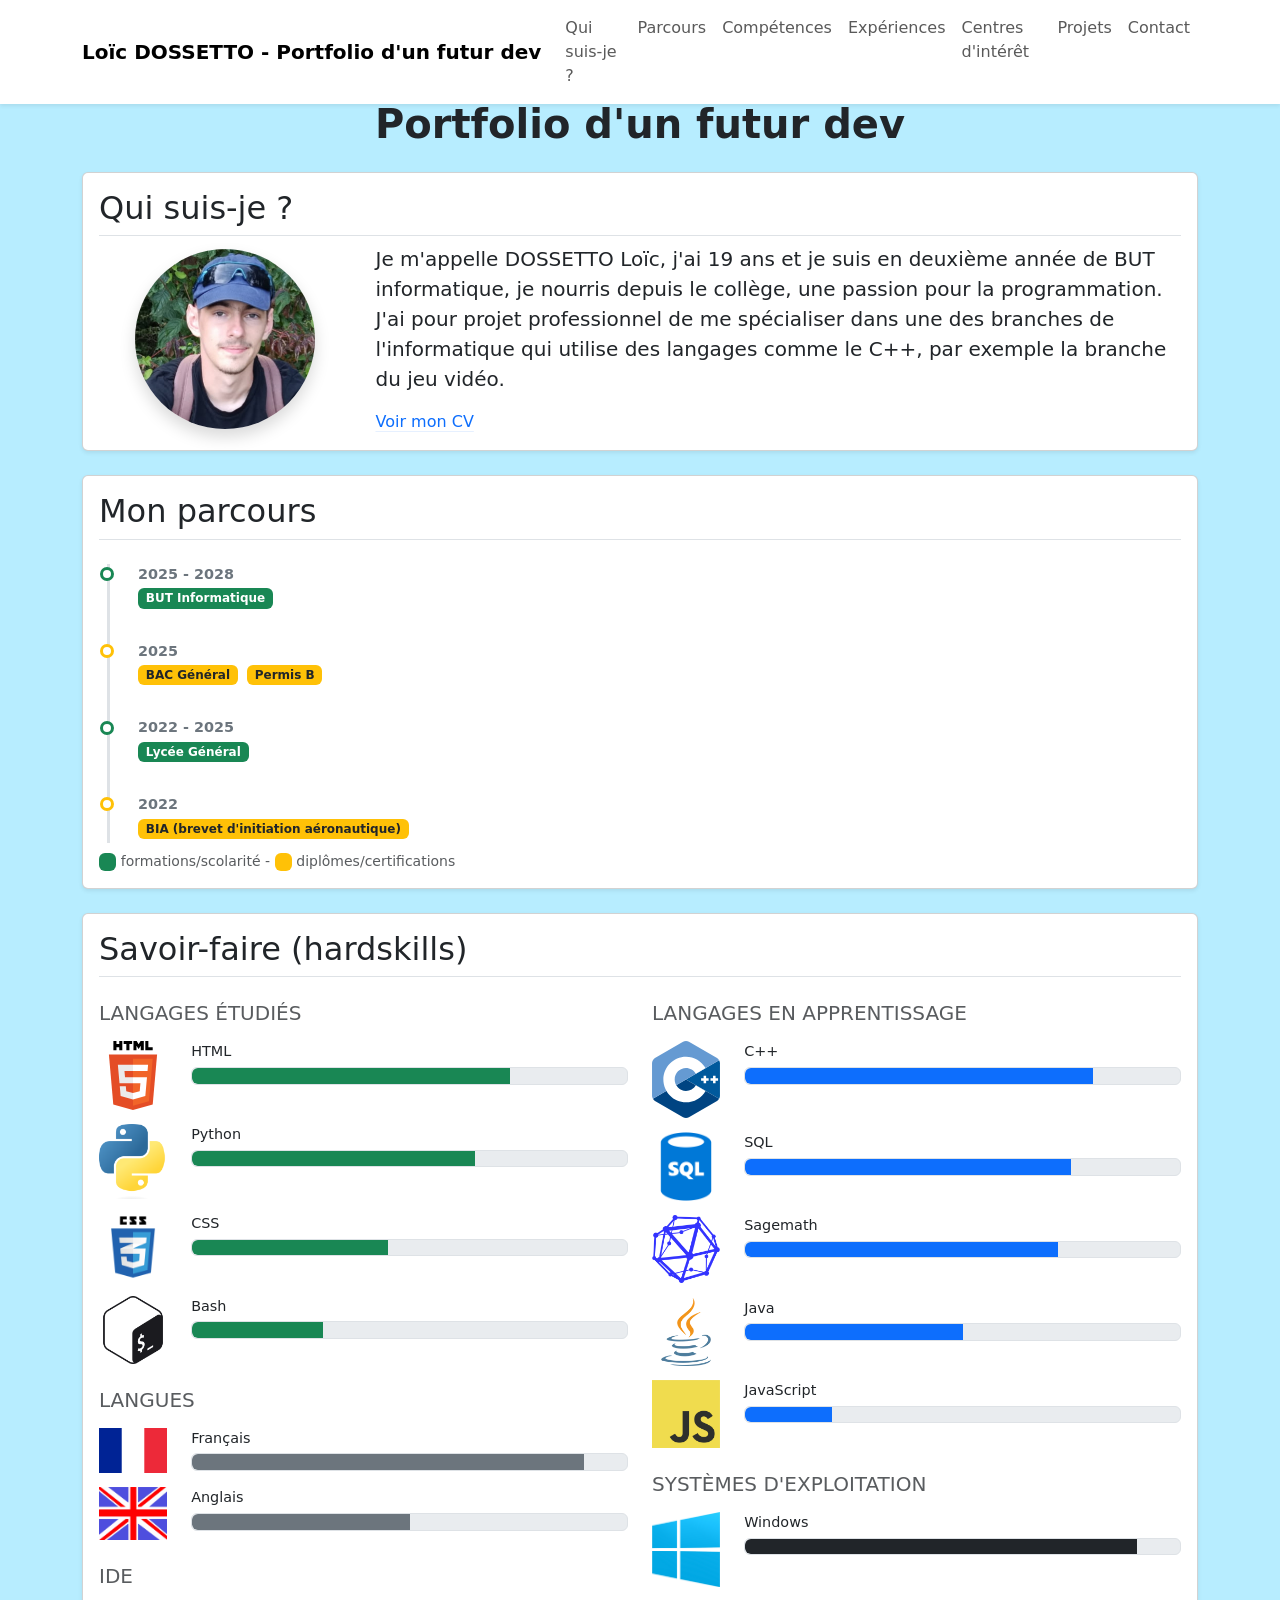
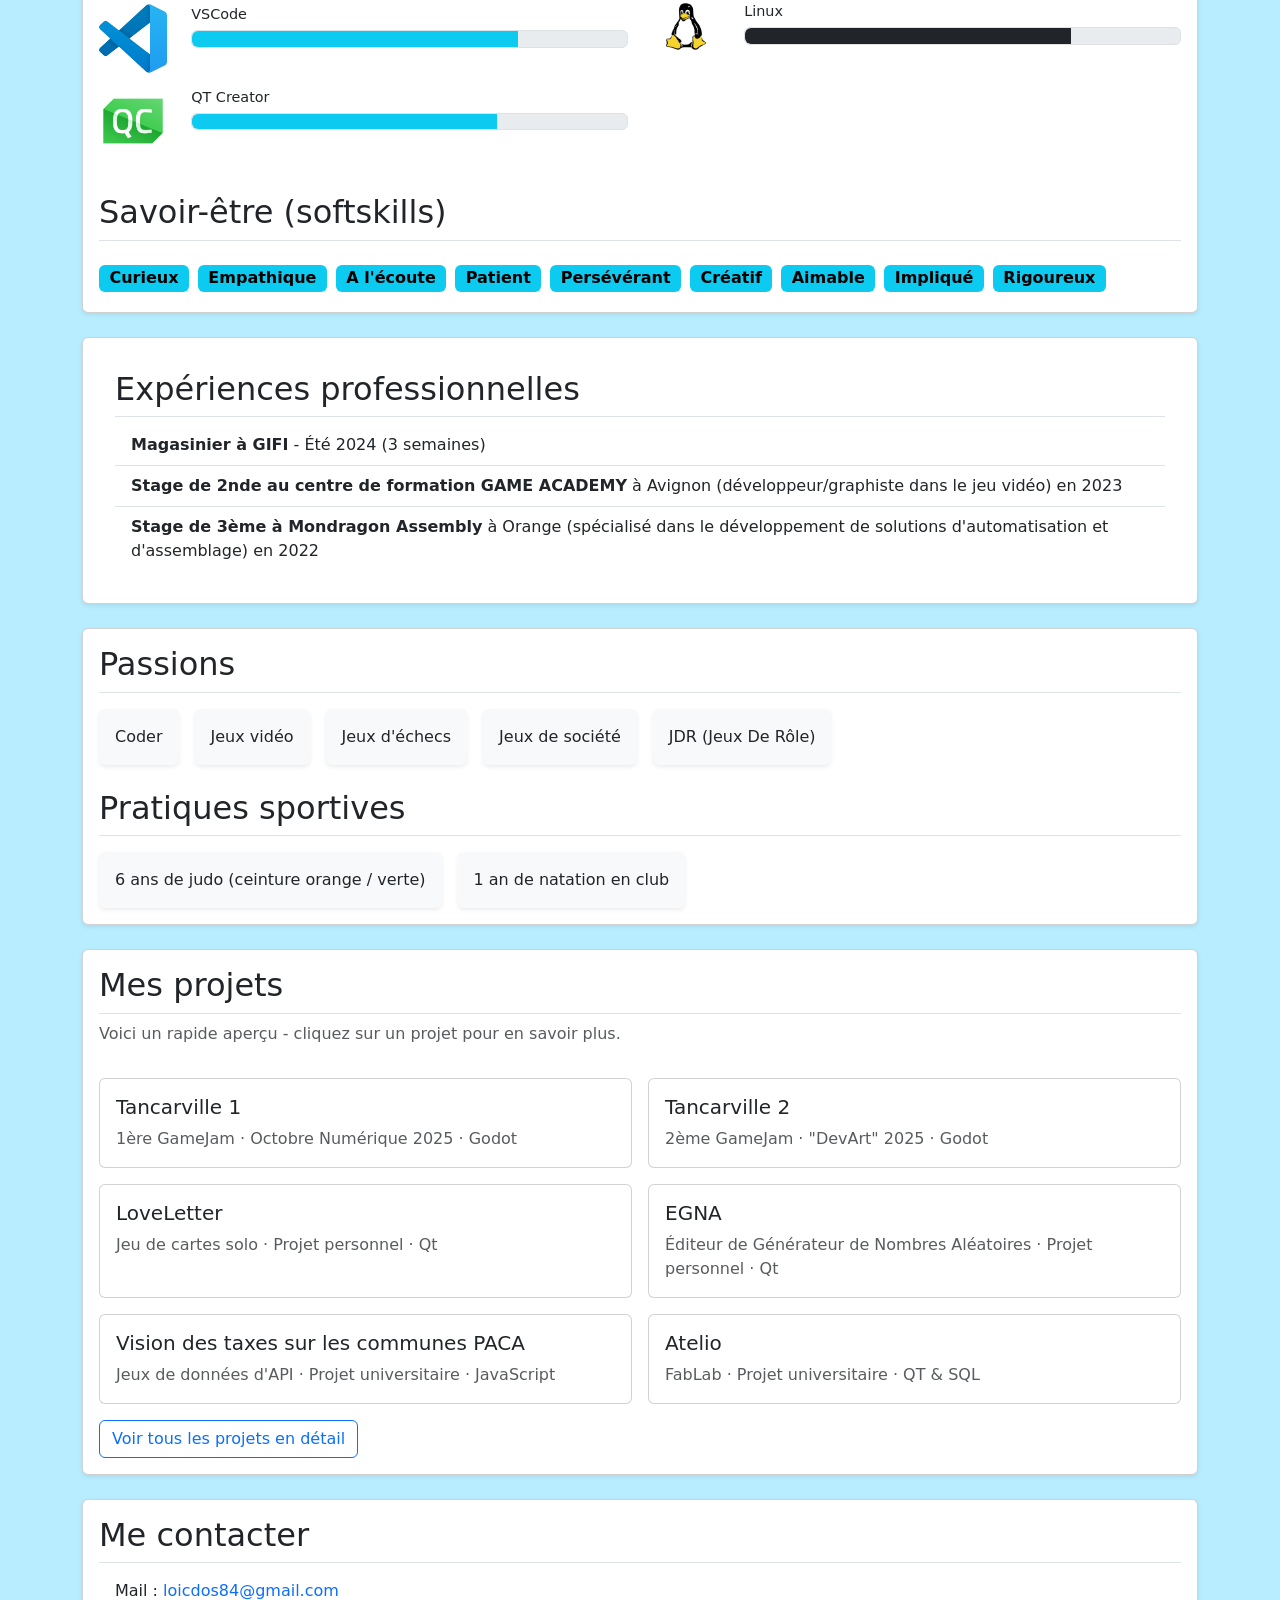
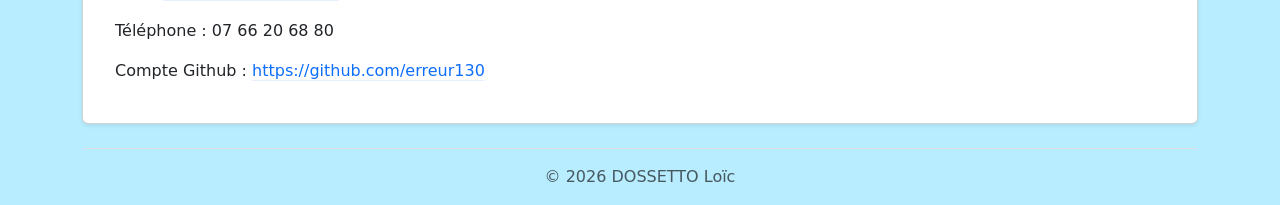
<file: index.html>
<!DOCTYPE html>
<html lang="fr">
    <head>
        <meta charset="utf-8"/>

        <title> Portfolio ​d'un futur dev </title>

        <meta name="auteur" content="DOSSETTO Loïc"/>
        <meta name="description" content="c'est une mise en page avec des framework Bootstrap "/>
        <meta name="viewport" content="width=device-width, initial-scale=1">
        <link href="https://cdn.jsdelivr.net/npm/bootstrap@5.3.8/dist/css/bootstrap.min.css" rel="stylesheet" integrity="sha384-sRIl4kxILFvY47J16cr9ZwB07vP4J8+LH7qKQnuqkuIAvNWLzeN8tE5YBujZqJLB" crossorigin="anonymous">
        <script src="https://cdn.jsdelivr.net/npm/bootstrap@5.3.8/dist/js/bootstrap.bundle.min.js" integrity="sha384-FKyoEForCGlyvwx9Hj09JcYn3nv7wiPVlz7YYwJrWVcXK/BmnVDxM+D2scQbITxI" crossorigin="anonymous"></script>
        <link rel="stylesheet" href="style.css"/>
    </head>
    
    <body>

        <!-- Navbar  -->
        <nav class="navbar navbar-expand-lg bg-white shadow-sm fixed-top">
            <div class="container">
                <a class="navbar-brand fw-bold" href="index.html">Loïc DOSSETTO - Portfolio d'un futur dev</a>
                <button class="navbar-toggler" type="button" data-bs-toggle="collapse" data-bs-target="#navMenu">
                    <span class="navbar-toggler-icon"></span>
                </button>
                <div class="collapse navbar-collapse" id="navMenu">
                    <ul class="navbar-nav ms-auto">
                        <li class="nav-item"><a class="nav-link" href="index.html#qui-suis-je">Qui suis-je ?</a></li>
                        <li class="nav-item"><a class="nav-link" href="index.html#parcours">Parcours</a></li>
                        <li class="nav-item"><a class="nav-link" href="index.html#competences">Compétences</a></li>
                        <li class="nav-item"><a class="nav-link" href="index.html#experiences">Expériences</a></li>
                        <li class="nav-item"><a class="nav-link" href="index.html#centres_interet">Centres d'intérêt</a></li>
                        <li class="nav-item"><a class="nav-link" href="index.html#projets">Projets</a></li>
                        <li class="nav-item"><a class="nav-link" href="index.html#contact">Contact</a></li>
                    </ul>
                </div>
            </div>
        </nav>

        <div class="container">

            <!-- Titre -->
            <div class="text-center mt-4 mb-2">
                <h1 class="fw-bold">Portfolio d'un futur dev</h1>
            </div>

            <!-- Qui suis-je -->
            <div id="qui-suis-je" class="card mt-4 shadow-sm card-body">
                <h2 class="card-title border-bottom pb-2">Qui suis-je ?</h2>
                <div class="row align-items-center">
                    <div class="col-md-3 text-center">
                        <img src="./images_et_video/autres/photo_Loic.jpg" class="img-fluid rounded-circle shadow profile-photo" alt="Photo de Loïc">
                    </div>
                    <div class="col-md-9">
                        <p class="lead">Je m'appelle <strong>DOSSETTO Loïc</strong>,
                            j'ai 19 ans et je suis en deuxième année de BUT informatique,
                            je nourris depuis le collège, une passion pour la programmation.
                            J'ai pour projet professionnel de me spécialiser dans une des branches
                            de l'informatique qui utilise des langages comme le C++,
                            par exemple la branche du jeu vidéo.</p>
                            <a class="link-offset-2 link-underline link-underline-opacity-10" href="./images_et_video/autres/CV_DOSSETTO_Loïc.pdf">Voir mon CV</a>
                    </div>
                </div>
            </div>

            <!-- Mon parcours -->
            <div id="parcours" class="card mt-4 shadow-sm card-body">
                <h2 class="card-title border-bottom pb-2">Mon parcours</h2>
                <div class="timeline mt-3">
                    <div class="timeline-item is-done">
                        <div class="timeline-date">2025 - 2028</div>
                        <span class="badge bg-success me-1 mb-1">BUT Informatique</span>
                        <!-- <span class="badge bg-success me-1 mb-1">Major de promo 2025-2026</span> -->
                    </div>
                    <div class="timeline-item is-diploma">
                        <div class="timeline-date">2025</div>
                        <span class="badge text-dark bg-warning me-1 mb-1">BAC Général</span>
                        <span class="badge text-dark bg-warning me-1 mb-1">Permis B</span>
                    </div>
                    <div class="timeline-item is-done">
                        <div class="timeline-date">2022 - 2025</div>
                        <span class="badge bg-success me-1 mb-1">Lycée Général</span>
                    </div>
                    <div class="timeline-item is-diploma">
                        <div class="timeline-date">2022</div>
                        <span class="badge text-dark bg-warning me-1 mb-1">BIA (brevet d'initiation aéronautique)</span>
                    </div>
                </div>
                <small class="text-muted d-block mt-2">
                    <span class="badge bg-success">&nbsp;</span> formations/scolarité -
                    <span class="badge bg-warning">&nbsp;</span> diplômes/certifications
                </small>
            </div>


            <!-- Compétences -->

            <div id="competences" class="card mt-4 shadow-sm card-body">
                <h2 class="card-title border-bottom pb-2">Savoir-faire (hardskills)</h2>
                <div class="row mt-3">

                    
                    <div class="col-md-6">

                        <!-- Langages étudiés -->

                        <h5 class="text-muted text-uppercase mb-3">Langages étudiés</h5>

                        <div class="skill-bar row">
                            <div class="col-md-2">
                                <img src="images_et_video/logo/html.svg" alt="HTML">
                            </div>
                            <div class="col-md-10">
                                <div class="skill-bar-label"><span>HTML</span></div>
                                <abbr title="HTML 73%">
                                    <div class="skill-bar-track"><div class="skill-bar-fill level-success" style="width: 73%;"></div></div>
                                </abbr>
                            </div>
                        </div>
                        
                        <div class="skill-bar row">
                            <div class="col-md-2">
                                <img src="images_et_video/logo/python.png" alt="Python">
                            </div>
                            <div class="col-md-10">
                                <div class="skill-bar-label"><span>Python</span></div>
                                <abbr title="Python 65%">
                                    <div class="skill-bar-track"><div class="skill-bar-fill level-success" style="width: 65%;"></div></div>
                                </abbr>
                            </div>
                        </div>
                        
                        <div class="skill-bar row">
                            <div class="col-md-2">
                                <img src="images_et_video/logo/css.png" alt="CSS">
                            </div>
                            <div class="col-md-10">
                                <div class="skill-bar-label"><span>CSS</span></div>
                                <abbr title="CSS 45%">
                                    <div class="skill-bar-track"><div class="skill-bar-fill level-success" style="width: 45%;"></div></div>
                                </abbr>
                            </div>
                        </div>

                        <div class="skill-bar row">
                            <div class="col-md-2">
                                <img src="images_et_video/logo/bash.png" alt="Bash">
                            </div>
                            <div class="col-md-10">
                                <div class="skill-bar-label"><span>Bash</span></div>
                                <abbr title="Bash 30%">
                                    <div class="skill-bar-track"><div class="skill-bar-fill level-success" style="width: 30%;"></div></div>
                                </abbr>
                            </div>
                        </div>

                        <!-- Langues -->

                        <h5 class="text-muted text-uppercase mb-3 mt-4">Langues</h5>

                        <div class="skill-bar row">
                            <div class="col-md-2">
                                <img src="images_et_video/logo/france.png" alt="Français">
                            </div>
                            <div class="col-md-10">
                                <div class="skill-bar-label"><span>Français</span></div>
                                <abbr title="Français 90%">
                                    <div class="skill-bar-track"><div class="skill-bar-fill level-secondary" style="width: 90%;"></div></div>
                                </abbr>
                            </div>
                        </div>
                        
                        <div class="skill-bar row">
                            <div class="col-md-2">
                                <img src="images_et_video/logo/angleterre.png" alt="Anglais">
                            </div>
                            <div class="col-md-10">
                                <div class="skill-bar-label"><span>Anglais</span></div>
                                <abbr title="Anglais 50%">
                                    <div class="skill-bar-track"><div class="skill-bar-fill level-secondary" style="width: 50%;"></div></div>
                                </abbr>
                            </div>
                        </div>

                        <!-- IDE -->

                        <h5 class="text-muted text-uppercase mb-3 mt-4">IDE</h5>

                        <div class="skill-bar row">
                            <div class="col-md-2">
                                <img src="images_et_video/logo/vscode.svg" alt="VSCode">
                            </div>
                            <div class="col-md-10">
                                <div class="skill-bar-label"><span>VSCode</span></div>
                                <abbr title="VSCode 75%">
                                    <div class="skill-bar-track"><div class="skill-bar-fill level-info" style="width: 75%;"></div></div>
                                </abbr>
                            </div>
                        </div>

                        <div class="skill-bar row">
                            <div class="col-md-2">
                                <img src="images_et_video/logo/qt.png" alt="QT">
                            </div>
                            <div class="col-md-10">
                                <div class="skill-bar-label"><span>QT Creator</span></div>
                                <abbr title="QT Creator 70%">
                                    <div class="skill-bar-track"><div class="skill-bar-fill level-info" style="width: 70%;"></div></div>
                                </abbr>
                            </div>
                        </div>
                    </div>

                    
                    <div class="col-md-6">

                        <!-- Langages en apprentissage -->

                        <h5 class="text-muted text-uppercase mb-3">Langages en apprentissage</h5>
                        
                        <div class="skill-bar row">
                            <div class="col-md-2">
                                <img src="images_et_video/logo/cpp.svg" alt="C++">
                            </div>
                            <div class="col-md-10">
                                <div class="skill-bar-label"><span>C++</span></div>
                                <abbr title="C++ 80%">
                                    <div class="skill-bar-track"><div class="skill-bar-fill level-primary" style="width: 80%;"></div></div>
                                </abbr>
                            </div>
                        </div>
                        
                        <div class="skill-bar row">
                            <div class="col-md-2">
                                <img src="images_et_video/logo/sql.png" alt="SQL">
                            </div>
                            <div class="col-md-10">
                                <div class="skill-bar-label"><span>SQL</span></div>
                                <abbr title="SQL 75%">
                                    <div class="skill-bar-track"><div class="skill-bar-fill level-primary" style="width: 75%;"></div></div>
                                </abbr>
                            </div>
                        </div>
                        
                        <div class="skill-bar row">
                            <div class="col-md-2">
                                <img src="images_et_video/logo/sagemath.png" alt="Sagemath">
                            </div>
                            <div class="col-md-10">
                                <div class="skill-bar-label"><span>Sagemath</span></div>
                                <abbr title="Sagemath 72%">
                                    <div class="skill-bar-track"><div class="skill-bar-fill level-primary" style="width: 72%;"></div></div>
                                </abbr>
                            </div>
                        </div>

                        <div class="skill-bar row">
                            <div class="col-md-2">
                                <img src="images_et_video/logo/java.png" alt="Java">
                            </div>
                            <div class="col-md-10">
                                <div class="skill-bar-label"><span>Java</span></div>
                                <abbr title="Java 50%">
                                    <div class="skill-bar-track"><div class="skill-bar-fill level-primary" style="width: 50%;"></div></div>
                                </abbr>
                            </div>
                        </div>
                        
                        <div class="skill-bar row">
                            <div class="col-md-2">
                                <img src="images_et_video/logo/js.png" alt="JavaScript">
                            </div>
                            <div class="col-md-10">
                                <div class="skill-bar-label"><span>JavaScript</span></div>
                                <abbr title="JavaScript 20%">
                                    <div class="skill-bar-track"><div class="skill-bar-fill level-primary" style="width: 20%;"></div></div>
                                </abbr>
                            </div>
                        </div>

                        <!-- Systèmes d'exploitation -->

                        <h5 class="text-muted text-uppercase mb-3 mt-4">Systèmes d'exploitation</h5>
                        
                        <div class="skill-bar row">
                            <div class="col-md-2">
                                <img src="images_et_video/logo/windows.png" alt="Windows">
                            </div>
                            <div class="col-md-10">
                                <div class="skill-bar-label"><span>Windows</span></div>
                                <abbr title="Windows 90%">
                                    <div class="skill-bar-track"><div class="skill-bar-fill level-dark" style="width: 90%;"></div></div>
                                </abbr>
                            </div>
                        </div>
                        
                        <div class="skill-bar row">
                            <div class="col-md-2">
                                <img src="images_et_video/logo/linux.png" alt="Linux">
                            </div>
                            <div class="col-md-10">
                                <div class="skill-bar-label"><span>Linux</span></div>
                                <abbr title="Linux 75%">
                                    <div class="skill-bar-track"><div class="skill-bar-fill level-dark" style="width: 75%;"></div></div>
                                </abbr>
                            </div>
                        </div>
                    </div>
                </div>

                <!-- Savoir-être -->

                <h2 class="card-title border-bottom pb-2 mt-4">Savoir-être (softskills)</h2>
                <div class="row mt-3">
                    <div>
                        <span class="badge text-bg-info me-1 mb-1 fs-6">Curieux</span>
                        <span class="badge text-bg-info me-1 mb-1 fs-6">Empathique</span>
                        <span class="badge text-bg-info me-1 mb-1 fs-6">A l'écoute</span>
                        <span class="badge text-bg-info me-1 mb-1 fs-6">Patient</span>
                        <span class="badge text-bg-info me-1 mb-1 fs-6">Persévérant</span>
                        <span class="badge text-bg-info me-1 mb-1 fs-6">Créatif</span>
                        <span class="badge text-bg-info me-1 mb-1 fs-6">Aimable</span> 
                        <span class="badge text-bg-info me-1 mb-1 fs-6">Impliqué</span> 
                        <span class="badge text-bg-info me-1 mb-1 fs-6">Rigoureux</span> 
                    </div>
                </div>
            </div>


            <!-- exp professionnelles -->
            <div id="experiences" class="card mt-4 shadow-sm card-body">
                <div class="card-body">
                    <h2 class="card-title border-bottom pb-2">Expériences professionnelles</h2>
                    <ul class="list-group list-group-flush mt-2">
                        <li class="list-group-item">
                            <strong>Magasinier à GIFI</strong> - Été 2024 (3 semaines) 
                        </li>
                        <li class="list-group-item">
                            <strong>Stage de 2nde au centre de formation GAME ACADEMY</strong> à Avignon (développeur/graphiste dans le jeu vidéo) en 2023 
                        </li>
                        <li class="list-group-item">
                            <strong>Stage de 3ème à Mondragon Assembly</strong> à Orange (spécialisé dans le développement de solutions d'automatisation et d'assemblage) en 2022 
                        </li>
                    </ul>
                </div>
            </div>

            <div id="centres_interet" class="card mt-4 shadow-sm card-body">

                <!-- Passions -->

                <h2 class="card-title border-bottom pb-2">Passions</h2>
                <div class="d-flex gap-3 mt-2 flex-wrap">
                    <div class="text-center p-3 bg-light rounded shadow-sm">Coder</div>
                    <div class="text-center p-3 bg-light rounded shadow-sm">Jeux vidéo</div>
                    <div class="text-center p-3 bg-light rounded shadow-sm">Jeux d'échecs</div>
                    <div class="text-center p-3 bg-light rounded shadow-sm">Jeux de société</div>
                    <div class="text-center p-3 bg-light rounded shadow-sm">JDR (Jeux De Rôle)</div>
                </div>

                <!-- Pratiques sportives -->

                <h2 class="card-title border-bottom pb-2 mt-4">Pratiques sportives</h2>
                <div class="d-flex gap-3 mt-2 flex-wrap">
                    <div class="text-center p-3 bg-light rounded shadow-sm"> 6 ans de judo (ceinture orange / verte)</div>
                    <div class="text-center p-3 bg-light rounded shadow-sm"> 1 an de natation en club</div>
                </div>
            </div>

            <!-- Mes traces / Projets -->
            <!-- Aperçu projets (renvoie vers projets.html) -->
            <div id="projets" class="card mt-4 shadow-sm">
                <div class="card-body">
                    <h2 class="card-title border-bottom pb-2">Mes projets</h2>
                    <p class="text-muted">Voici un rapide aperçu - cliquez sur un projet pour en savoir plus.</p>
                    <div class="row g-3 mt-1">
                        <div class="col-md-6">
                            <a href="projets.html#tancarville1" class="text-decoration-none text-dark">
                                <div class="card h-100 project-preview-card">
                                    <div class="card-body">
                                        <h5 class="card-title">Tancarville 1</h5>
                                        <p class="card-text text-muted mb-0">1ère GameJam · Octobre Numérique 2025 · Godot</p>
                                    </div>
                                </div>
                            </a>
                        </div>
                        <div class="col-md-6">
                            <a href="projets.html#tancarville2" class="text-decoration-none text-dark">
                                <div class="card h-100 project-preview-card">
                                    <div class="card-body">
                                        <h5 class="card-title">Tancarville 2</h5>
                                        <p class="card-text text-muted mb-0">2ème GameJam · "DevArt" 2025 · Godot</p>
                                    </div>
                                </div>
                            </a>
                        </div>
                        <div class="col-md-6">
                            <a href="projets.html#loveletter" class="text-decoration-none text-dark">
                                <div class="card h-100 project-preview-card">
                                    <div class="card-body">
                                        <h5 class="card-title">LoveLetter</h5>
                                        <p class="card-text text-muted mb-0">Jeu de cartes solo · Projet personnel · Qt</p>
                                    </div>
                                </div>
                            </a>
                        </div>
                        <div class="col-md-6">
                            <a href="projets.html#egna" class="text-decoration-none text-dark">
                                <div class="card h-100 project-preview-card">
                                    <div class="card-body">
                                        <h5 class="card-title">EGNA</h5>
                                        <p class="card-text text-muted mb-0">Éditeur de Générateur de Nombres Aléatoires · Projet personnel · Qt</p>
                                    </div>
                                </div>
                            </a>
                        </div>
                        <div class="col-md-6">
                            <a href="projets.html#projetAPI" class="text-decoration-none text-dark">
                                <div class="card h-100 project-preview-card">
                                    <div class="card-body">
                                        <h5 class="card-title">Vision des taxes sur les communes PACA</h5>
                                        <p class="card-text text-muted mb-0">Jeux de données d'API · Projet universitaire · JavaScript</p>
                                    </div>
                                </div>
                            </a>
                        </div>
                        <div class="col-md-6">
                            <a href="projets.html#Atelio" class="text-decoration-none text-dark">
                                <div class="card h-100 project-preview-card">
                                    <div class="card-body">
                                        <h5 class="card-title">Atelio</h5>
                                        <p class="card-text text-muted mb-0">FabLab · Projet universitaire · QT & SQL</p>
                                    </div>
                                </div>
                            </a>
                        </div>
                    </div>
                    <a href="projets.html" class="btn btn-outline-primary mt-3">Voir tous les projets en détail</a>
                </div>
            </div>

            <!-- Me contacter -->
            <div id="contact" class="card mt-4 shadow-sm">
                <div class="card-body">
                    <h2 class="card-title border-bottom pb-2">Me contacter</h2>
                    <ul class="list-group list-group-flush mt-2">
                        <li class="list-group-item">
                            <p>Mail : <a class="link-offset-2 link-underline link-underline-opacity-10" href="mailto:loicdos84@gmail.com">loicdos84@gmail.com</a></p>
                            <p>Téléphone : 07 66 20 68 80</p>
                            <p>Compte Github : <a class="link-offset-2 link-underline link-underline-opacity-10" href="https://github.com/erreur130">https://github.com/erreur130</a></p>
                        </li>
                    </ul>
                </div>
            </div>

            <!-- Footer -->
            <footer class="text-center text-muted mt-4 mb-3 border-top pt-3">
                &copy; 2026 DOSSETTO Loïc
            </footer>

        </div>
    </body>
</file>
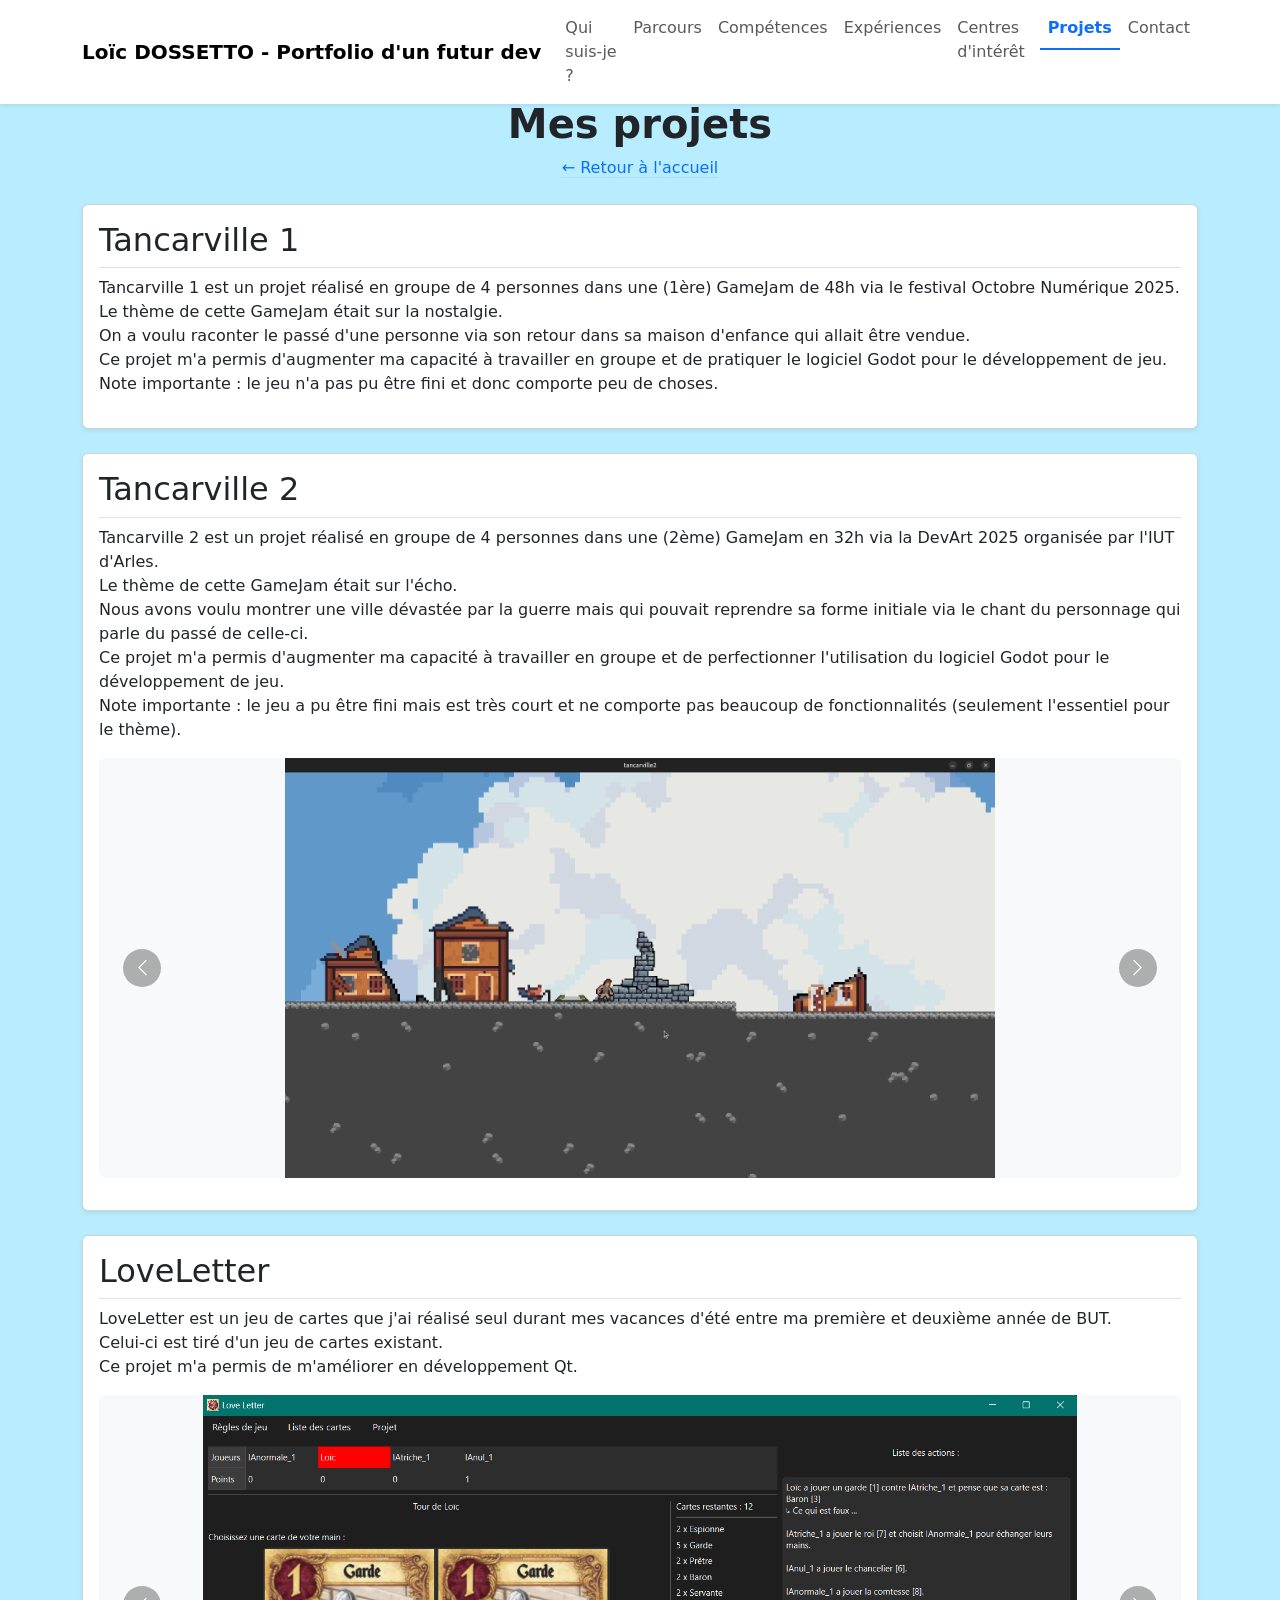
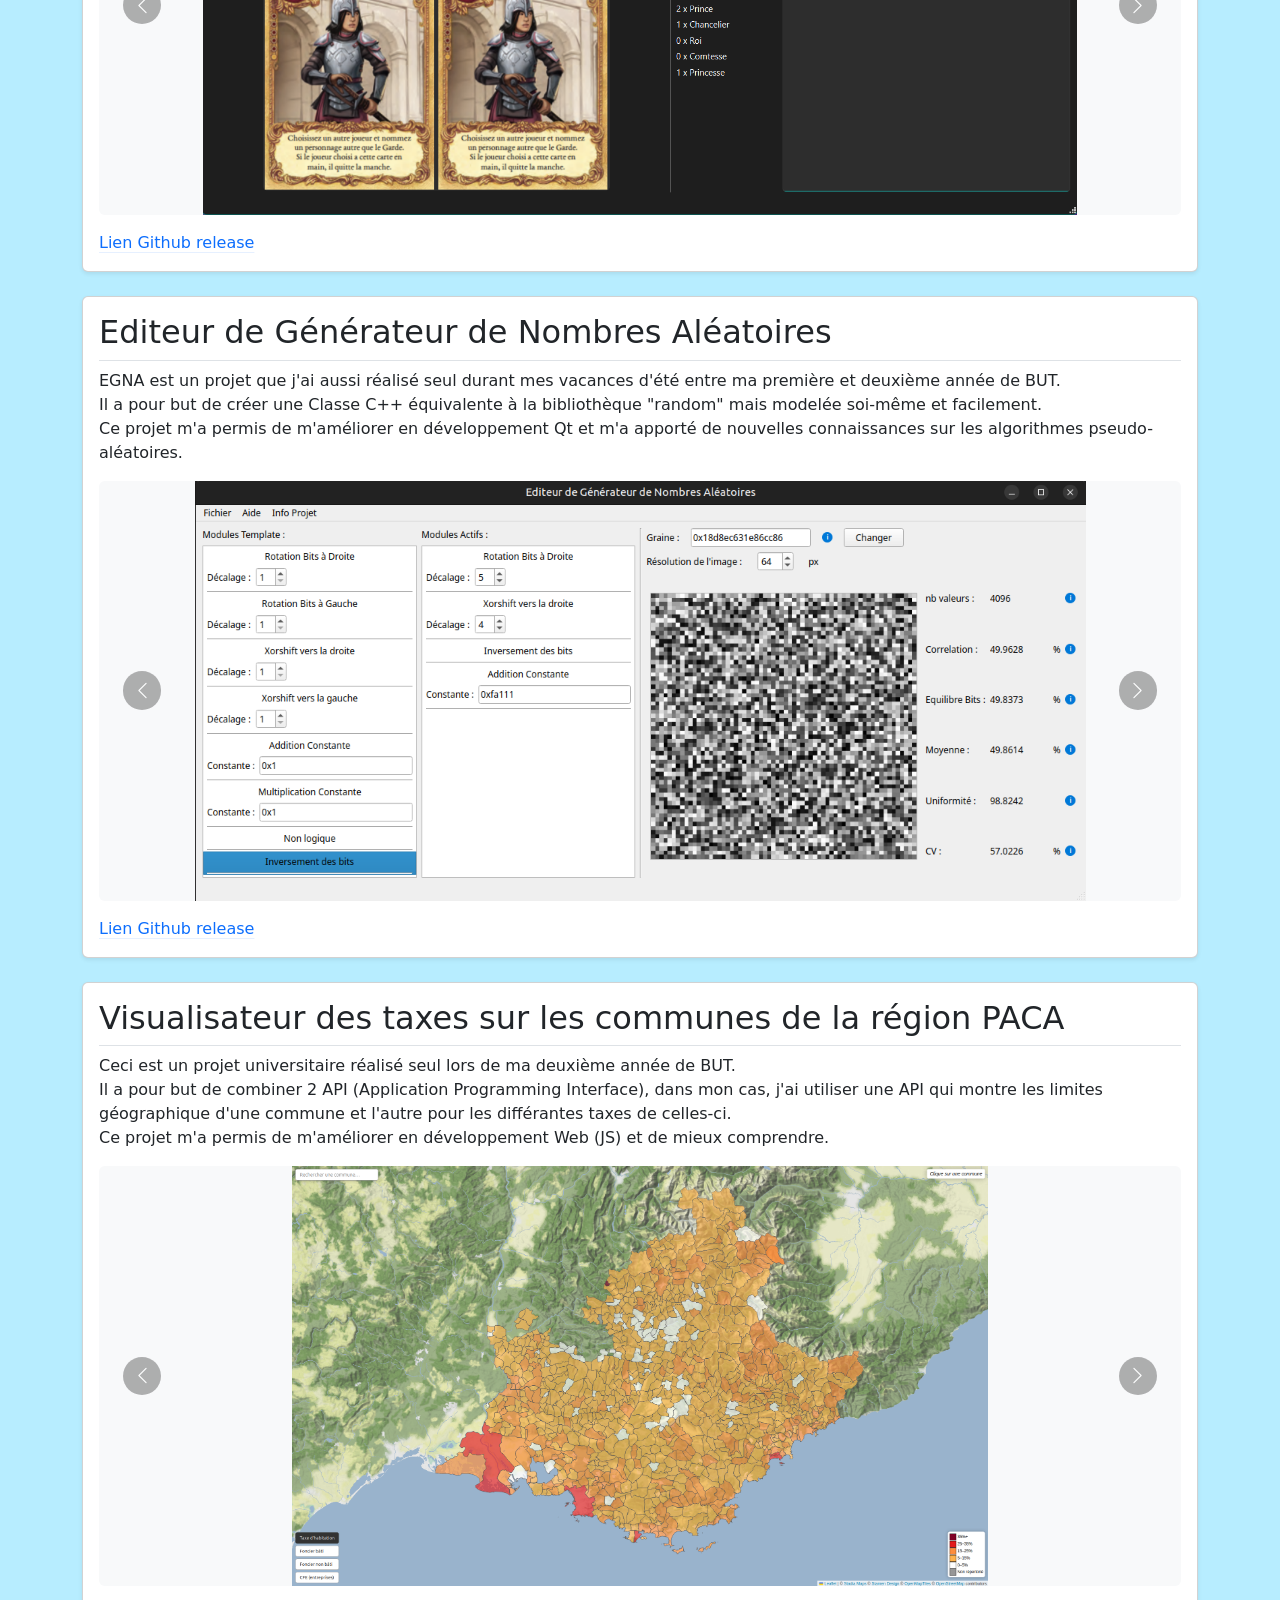
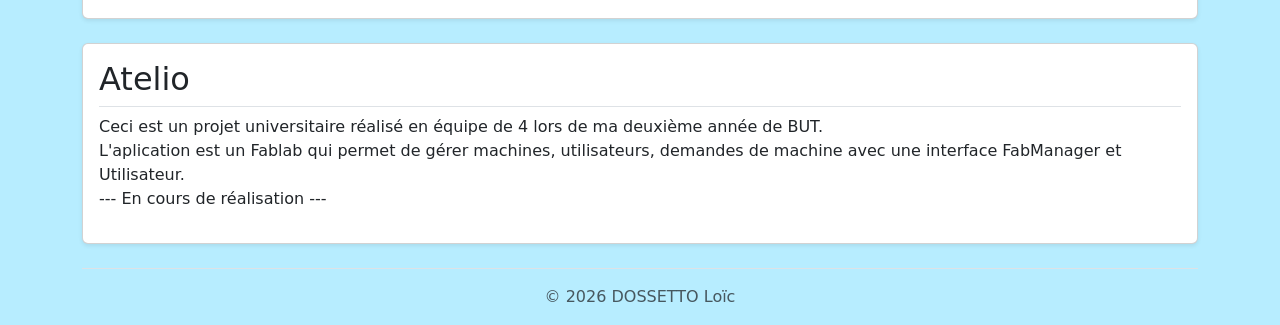
<file: projets.html>
<!DOCTYPE html>
<html lang="fr">
    <head>
        <meta charset="utf-8"/>

        <title>Mes projets - Portfolio ​d'un futur dev</title>

        <meta name="auteur" content="DOSSETTO Loïc"/>
        <meta name="description" content="Détail des projets de DOSSETTO Loïc"/>
        <meta name="viewport" content="width=device-width, initial-scale=1">
        <link href="https://cdn.jsdelivr.net/npm/bootstrap@5.3.8/dist/css/bootstrap.min.css" rel="stylesheet" integrity="sha384-sRIl4kxILFvY47J16cr9ZwB07vP4J8+LH7qKQnuqkuIAvNWLzeN8tE5YBujZqJLB" crossorigin="anonymous">
        <script src="https://cdn.jsdelivr.net/npm/bootstrap@5.3.8/dist/js/bootstrap.bundle.min.js" integrity="sha384-FKyoEForCGlyvwx9Hj09JcYn3nv7wiPVlz7YYwJrWVcXK/BmnVDxM+D2scQbITxI" crossorigin="anonymous"></script>
        <link rel="stylesheet" href="style.css"/>
    </head>

    <body>

        <!-- Navbar  -->
        <nav class="navbar navbar-expand-lg bg-white shadow-sm fixed-top">
            <div class="container">
                <a class="navbar-brand fw-bold" href="index.html">Loïc DOSSETTO - Portfolio d'un futur dev</a>
                <button class="navbar-toggler" type="button" data-bs-toggle="collapse" data-bs-target="#navMenu">
                    <span class="navbar-toggler-icon"></span>
                </button>
                <div class="collapse navbar-collapse" id="navMenu">
                    <ul class="navbar-nav ms-auto">
                        <li class="nav-item"><a class="nav-link" href="index.html#qui-suis-je">Qui suis-je ?</a></li>
                        <li class="nav-item"><a class="nav-link" href="index.html#parcours">Parcours</a></li>
                        <li class="nav-item"><a class="nav-link" href="index.html#competences">Compétences</a></li>
                        <li class="nav-item"><a class="nav-link" href="index.html#experiences">Expériences</a></li>
                        <li class="nav-item"><a class="nav-link" href="index.html#centres_interet">Centres d'intérêt</a></li>
                        <li class="nav-item"><a class="nav-link active" href="index.html#projets">Projets</a></li>
                        <li class="nav-item"><a class="nav-link" href="index.html#contact">Contact</a></li>
                    </ul>
                </div>
            </div>
        </nav>

        <div class="container">
            <div class="text-center mt-4 mb-2">
                <h1 class="fw-bold">Mes projets</h1>
                <a href="index.html" class="link-offset-2 link-underline link-underline-opacity-10">&larr; Retour à l'accueil</a>
            </div>

            <!-- Tancarville 1 -->

            <div id="tancarville1" class="card mt-4 shadow-sm">
                <div class="card-body">
                    <h2 class="card-title border-bottom pb-2">Tancarville 1</h2>
                    <p>
                        Tancarville 1 est un projet réalisé en groupe de 4 personnes dans une (1ère) GameJam de 48h via le festival Octobre Numérique 2025.<br>
                        Le thème de cette GameJam était sur la nostalgie.<br>
                        On a voulu raconter le passé d'une personne via son retour dans sa maison d'enfance qui allait être vendue.<br>
                        Ce projet m'a permis d'augmenter ma capacité à travailler en groupe et de pratiquer le logiciel Godot pour le développement de jeu.<br>
                        Note importante : le jeu n'a pas pu être fini et donc comporte peu de choses.
                    </p>
                </div>
            </div>

            <!-- Tancarville 2 -->

            <div id="tancarville2" class="card mt-4 shadow-sm">
                <div class="card-body">
                    <h2 class="card-title border-bottom pb-2">Tancarville 2</h2>
                    <p>
                        Tancarville 2 est un projet réalisé en groupe de 4 personnes dans une (2ème) GameJam en 32h via la DevArt 2025 organisée par l'IUT d'Arles.<br>
                        Le thème de cette GameJam était sur l'écho.<br>
                        Nous avons voulu montrer une ville dévastée par la guerre mais qui pouvait reprendre sa forme initiale via le chant du personnage qui parle du passé de celle-ci.<br>
                        Ce projet m'a permis d'augmenter ma capacité à travailler en groupe et de perfectionner l'utilisation du logiciel Godot pour le développement de jeu.<br>
                        Note importante : le jeu a pu être fini mais est très court et ne comporte pas beaucoup de fonctionnalités (seulement l'essentiel pour le thème).
                    </p>

                    <div id="carouselTancarville1" class="carousel slide mb-3" data-bs-ride="carousel">
                        <div class="carousel-inner rounded">
                            <div class="carousel-item active">
                                <img src="images_et_video/projets/tancarville2_image1.png" class="d-block w-100 project-media" alt="Capture d'écran 1 - Tancarville">
                            </div>
                            <div class="carousel-item">
                                <img src="images_et_video/projets/tancarville2_image2.png" class="d-block w-100 project-media" alt="Capture d'écran 2 - Tancarville">
                            </div>
                            <div class="carousel-item">
                                <img src="images_et_video/projets/tancarville2_image3.png" class="d-block w-100 project-media" alt="Capture d'écran 3 - Tancarville">
                            </div>
                        </div>
                        <button class="carousel-control-prev" type="button" data-bs-target="#carouselTancarville1" data-bs-slide="prev">
                            <span class="carousel-control-prev-icon"></span>
                        </button>
                        <button class="carousel-control-next" type="button" data-bs-target="#carouselTancarville1" data-bs-slide="next">
                            <span class="carousel-control-next-icon"></span>
                        </button>
                    </div>
                    <!--
                    <a class="link-offset-2 link-underline link-underline-opacity-10" href="executables/Tancarville2.exe" download>Téléchargement (pour Windows) (lien à changer !!!)</a>
                    <small class="text-muted d-block">En cas de problème : .exe → Propriétés → cocher "Débloquer"</small>
                    <a class="link-offset-2 link-underline link-underline-opacity-10" href="executables/Tancarville2.x86_64" download>Téléchargement (pour Linux) (lien à changer !!!)</a>
                    <small class="text-muted d-block">En cas de problème taper : chmod + x Tancarville2.x86_64</small>
                    -->
                </div>
            </div>

            <!-- LoveLetter -->

            <div id="loveletter" class="card mt-4 shadow-sm">
                <div class="card-body">
                    <h2 class="card-title border-bottom pb-2">LoveLetter</h2>
                    <p>
                        LoveLetter est un jeu de cartes que j'ai réalisé seul durant mes vacances d'été entre ma première et deuxième année de BUT.<br>
                        Celui-ci est tiré d'un jeu de cartes existant.<br>
                        Ce projet m'a permis de m'améliorer en développement Qt.
                    </p>

                    <div id="carouselLoveLetter" class="carousel slide mb-3" data-bs-ride="carousel">
                        <div class="carousel-inner rounded">
                            <div class="carousel-item active">
                                <img src="images_et_video/projets/loveletter_image1.png" class="d-block w-100 project-media" alt="Capture d'écran 1 - LoveLetter">
                            </div>
                            <div class="carousel-item">
                                <img src="images_et_video/projets/loveletter_image2.png" class="d-block w-100 project-media" alt="Capture d'écran 2 - LoveLetter">
                            </div>
                            <div class="carousel-item">
                                <img src="images_et_video/projets/loveletter_image3.png" class="d-block w-100 project-media" alt="Capture d'écran 2 - LoveLetter">
                            </div>
                        </div>
                        <button class="carousel-control-prev" type="button" data-bs-target="#carouselLoveLetter" data-bs-slide="prev">
                            <span class="carousel-control-prev-icon"></span>
                        </button>
                        <button class="carousel-control-next" type="button" data-bs-target="#carouselLoveLetter" data-bs-slide="next">
                            <span class="carousel-control-next-icon"></span>
                        </button>
                    </div>

                    <a class="link-offset-2 link-underline link-underline-opacity-10" href="https://github.com/erreur130/LoveLetter/releases" target="_blank">Lien Github release</a>
                </div>
            </div>

            <!-- EGNA -->

            <div id="egna" class="card mt-4 mb-4 shadow-sm">
                <div class="card-body">
                    <h2 class="card-title border-bottom pb-2">Editeur de Générateur de Nombres Aléatoires</h2>
                    <p>
                        EGNA est un projet que j'ai aussi réalisé seul durant mes vacances d'été entre ma première et deuxième année de BUT.<br>
                        Il a pour but de créer une Classe C++ équivalente à la bibliothèque "random" mais modelée soi-même et facilement.<br>
                        Ce projet m'a permis de m'améliorer en développement Qt et m'a apporté de nouvelles connaissances sur les algorithmes pseudo-aléatoires.
                    </p>

                    <div id="carouselEGNA" class="carousel slide mb-3" data-bs-ride="carousel">
                        <div class="carousel-inner rounded">
                            <div class="carousel-item active">
                                <img src="images_et_video/projets/egna_image1.png" class="d-block w-100 project-media" alt="Capture d'écran 1 - EGNA">
                            </div>
                            <div class="carousel-item">
                                <img src="images_et_video/projets/egna_image2.png" class="d-block w-100 project-media" alt="Capture d'écran 2 - EGNA">
                            </div>
                            <div class="carousel-item">
                                <img src="images_et_video/projets/egna_image3.png" class="d-block w-100 project-media" alt="Capture d'écran 3 - EGNA">
                            </div>
                        </div>
                        <button class="carousel-control-prev" type="button" data-bs-target="#carouselEGNA" data-bs-slide="prev">
                            <span class="carousel-control-prev-icon"></span>
                        </button>
                        <button class="carousel-control-next" type="button" data-bs-target="#carouselEGNA" data-bs-slide="next">
                            <span class="carousel-control-next-icon"></span>
                        </button>
                    </div>

                    <a class="link-offset-2 link-underline link-underline-opacity-10" href="https://github.com/erreur130/Editeur_de_Generateur_de_Nombres_Aleatoire/releases" target="_blank">Lien Github release</a>
                </div>
            </div>

            <!-- projet API -->

            <div id="projetAPI" class="card mt-4 mb-4 shadow-sm">
                <div class="card-body">
                    <h2 class="card-title border-bottom pb-2">Visualisateur des taxes sur les communes de la région PACA</h2>
                    <p>
                        Ceci est un projet universitaire réalisé seul lors de ma deuxième année de BUT.<br>
                        Il a pour but de combiner 2 API (Application Programming Interface), dans mon cas, j'ai utiliser une API qui montre les limites géographique d'une commune et l'autre pour les différantes taxes de celles-ci.<br>
                        Ce projet m'a permis de m'améliorer en développement Web (JS) et de mieux comprendre.
                    </p>

                    <div id="carouselprojetAPI" class="carousel slide mb-3" data-bs-ride="carousel">
                        <div class="carousel-inner rounded">
                            <div class="carousel-item active">
                                <img src="images_et_video/projets/projetAPI_image1.png" class="d-block w-100 project-media" alt="Capture d'écran 1 - projet API">
                            </div>
                            <div class="carousel-item">
                                <img src="images_et_video/projets/projetAPI_image2.png" class="d-block w-100 project-media" alt="Capture d'écran 2 - projet API">
                            </div>
                            <div class="carousel-item">
                                <img src="images_et_video/projets/projetAPI_image3.png" class="d-block w-100 project-media" alt="Capture d'écran 3 - projet API">
                            </div>
                        </div>
                        <button class="carousel-control-prev" type="button" data-bs-target="#carouselprojetAPI" data-bs-slide="prev">
                            <span class="carousel-control-prev-icon"></span>
                        </button>
                        <button class="carousel-control-next" type="button" data-bs-target="#carouselprojetAPI" data-bs-slide="next">
                            <span class="carousel-control-next-icon"></span>
                        </button>
                    </div>

                    <!--
                    <a class="link-offset-2 link-underline link-underline-opacity-10" href="" target="_blank">Lien Github à mettre quand fini et si autorisation (à voir avec Mr DESBENOIT) !!!</a>
                    -->
                </div>
            </div>

            <!-- Atelio -->

            <div id="Atelio" class="card mt-4 mb-4 shadow-sm">
                <div class="card-body">
                    <h2 class="card-title border-bottom pb-2">Atelio</h2>
                    <p>
                        Ceci est un projet universitaire réalisé en équipe de 4 lors de ma deuxième année de BUT.<br>
                        L'aplication est un Fablab qui permet de gérer machines, utilisateurs, demandes de machine avec une interface FabManager et Utilisateur.<br>
                        --- En cours de réalisation ---
                    </p>

                    <!--
                    <div id="carouselAtelio" class="carousel slide mb-3" data-bs-ride="carousel">
                        <div class="carousel-inner rounded">
                            <div class="carousel-item active">
                                <img src="images_et_video/projets/Atelio_image1.png" class="d-block w-100 project-media" alt="Capture d'écran 1 - Atelio">
                            </div>
                            <div class="carousel-item">
                                <img src="images_et_video/projets/Atelio_image2.png" class="d-block w-100 project-media" alt="Capture d'écran 2 - Atelio">
                            </div>
                            <div class="carousel-item">
                                <img src="images_et_video/projets/Atelio_image3.png" class="d-block w-100 project-media" alt="Capture d'écran 3 - Atelio">
                            </div>
                        </div>
                        <button class="carousel-control-prev" type="button" data-bs-target="#carouselAtelio" data-bs-slide="prev">
                            <span class="carousel-control-prev-icon"></span>
                        </button>
                        <button class="carousel-control-next" type="button" data-bs-target="#carouselAtelio" data-bs-slide="next">
                            <span class="carousel-control-next-icon"></span>
                        </button>
                    </div>
                    -->

                    <!--
                    <a class="link-offset-2 link-underline link-underline-opacity-10" href="" target="_blank">Lien Github à mettre quand fini et si autorisation (à voir avec Mr Thon) !!!</a>
                    -->
                </div>
            </div>

            <footer class="text-center text-muted mt-4 mb-3 border-top pt-3">
                &copy; 2026 DOSSETTO Loïc
            </footer>

        </div>
    </body>
</html>
</file>
<file: style.css>
/* Décalage pour que les ancres ne passent pas sous la navbar fixe */
html {
    scroll-behavior: smooth;
}

body {
    padding-top: 76px; /* environ la hauteur de la navbar */
    background-color: #b7edff;
}

/* Photo de profil (section "Qui suis-je") */
.profile-photo {
    width: 180px;
    height: 180px;
    object-fit: cover;
}

section[id], .card[id] {
    scroll-margin-top: 90px;
}

/* Mise en avant du lien actif dans la navbar (scrollspy Bootstrap) */
.navbar-nav .nav-link.active {
    font-weight: 600;
    color: var(--bs-primary) !important;
    border-bottom: 2px solid var(--bs-primary);
}

/* Timeline "Mon parcours" */

.timeline {
    position: relative;
    margin-left: 0.5rem;
    padding-left: 1.75rem;
    border-left: 3px solid #dee2e6;
}

.timeline-item {
    position: relative;
    padding-bottom: 1.75rem;
}

.timeline-item:last-child {
    padding-bottom: 0;
}

.timeline-item::before {
    content: "";
    position: absolute;
    left: -2.35rem;
    top: 0.2rem;
    width: 14px;
    height: 14px;
    border-radius: 50%;
    background: #fff;
    border: 3px solid var(--dot-color, #6c757d);
}

.timeline-item.is-done { --dot-color: #198754; }

.timeline-item.is-diploma { --dot-color: #ffc107; }

.timeline-date {
    font-weight: 600;
    font-size: 0.9rem;
    color: #6c757d;
}

/* Cartes projets (aperçu index)  */
.project-preview-card {
    transition: transform 0.15s ease, box-shadow 0.15s ease;
}
.project-preview-card:hover {
    transform: translateY(-3px);
    box-shadow: 0 0.5rem 1rem rgba(0,0,0,0.1) !important;
}

/* Médias projets (page projets.html) */
.project-media {
    max-height: 420px;
    width: 100%;
    object-fit: contain;
    background-color: #f8f9fa; /* comble les bandes vides si le ratio ne correspond pas */
}

/*rajout visiblilité carousel*/
.carousel-control-prev, .carousel-control-next {
    width: 8%;
}

.carousel-control-prev-icon, .carousel-control-next-icon {
    background-color: rgba(0, 0, 0, 0.6);
    border-radius: 50%;
    padding: 1.2rem;
    background-size: 50%;
}

/* Barres de compétences */
.skill-bar {
    margin-bottom: 0.9rem;
}

.skill-bar img {
    height: 100%; /*adapte la taille au div père*/
    width: auto;
    max-width: 100%;
    object-fit: contain;
}

.skill-bar-label {
    display: flex;
    justify-content: space-between;
    font-size: 0.9rem;
    margin-bottom: 0.25rem;
}

.skill-bar-track {
    height: 1.1rem;
    background-color: #e9ecef;
    border: 1px solid #dee2e6;
    border-radius: 0.375rem;
    overflow: hidden;
}

.skill-bar-fill {
    height: 100%;
    border-radius: 0.375rem 0 0 0.375rem;
}

.skill-bar-fill.level-success  { background-color: var(--bs-success); }
.skill-bar-fill.level-primary  { background-color: var(--bs-primary); }
.skill-bar-fill.level-secondary{ background-color: var(--bs-secondary); }
.skill-bar-fill.level-dark     { background-color: var(--bs-dark); }
.skill-bar-fill.level-info     { background-color: var(--bs-info); }

abbr[title] {
  border-bottom: none !important;
  cursor: default !important;
}
</file>
